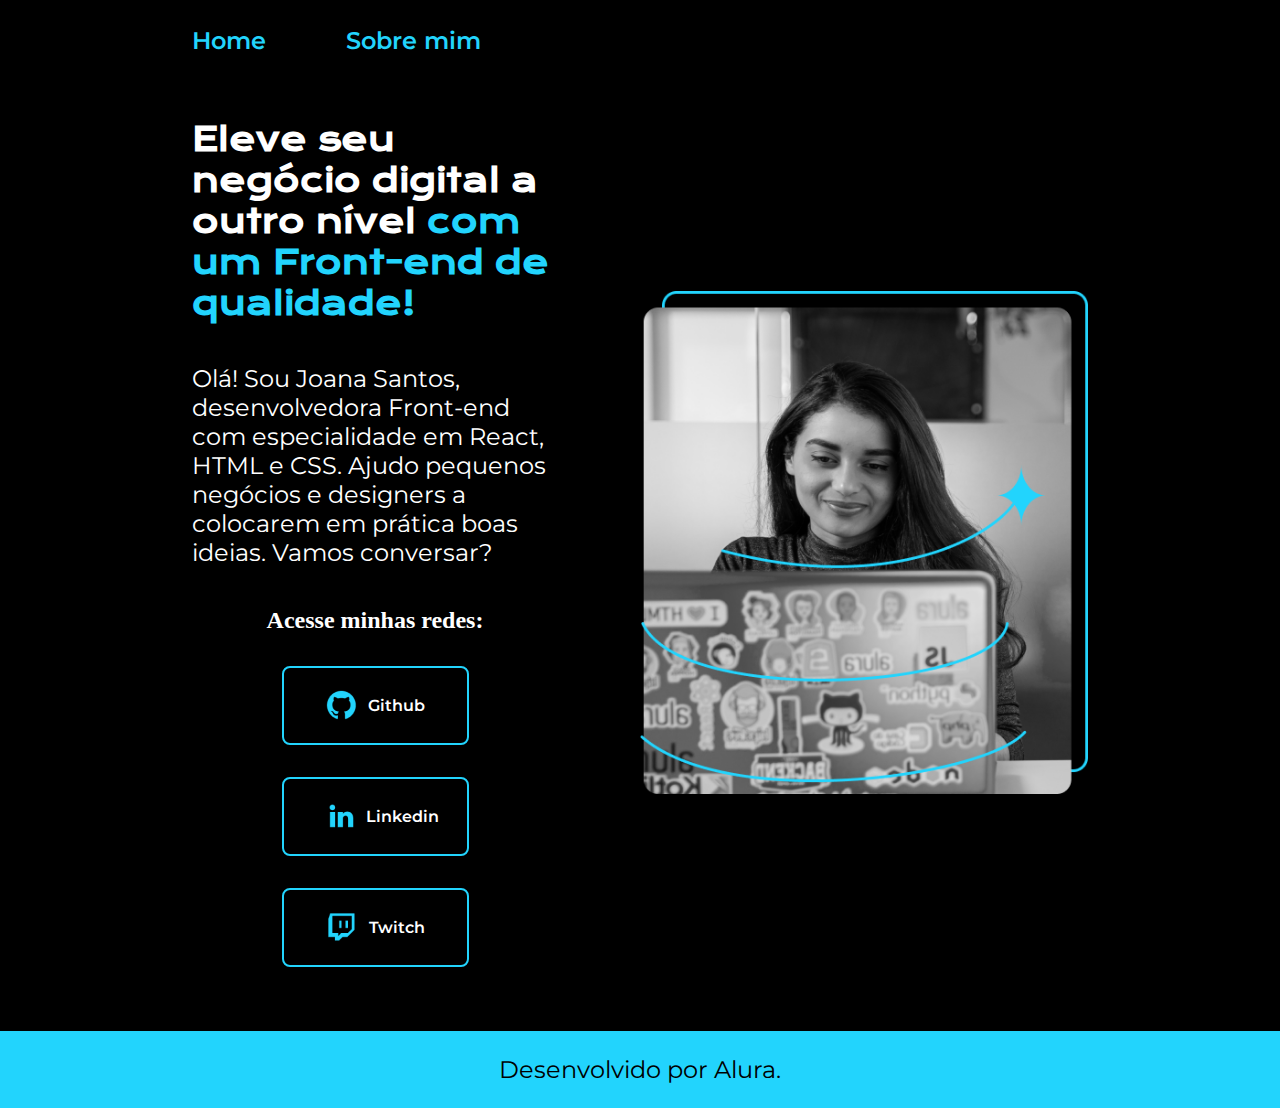
<file: index.html>
<!DOCTYPE html>
<html lang="pt-br">
<head>
    <meta charset="UTF-8">
    <meta name="viewport" content="width=device-width, initial-scale=1.0">
    <title>Document</title>
    <link rel="stylesheet" href="./styles/style.css">
</head>
<body>
    <header class="cabecalho">
        <nav class="cabecalo__menu">
            <a class="cabecalo__menu__link" href="index.html">Home</a>
            <a class="cabecalo__menu__link" href="about.html">Sobre mim</a>
        </nav>
    </header>
        <main class="apresentacao">
            <section class="apresentacao__conteudo">
                <h1 class="apresentacao__conteudo__titulo">Eleve seu negócio digital a outro nível<strong> com um Front-end de qualidade!</strong></h1>
                <p class="apresentacao__conteudo__texto">Olá! Sou Joana Santos, desenvolvedora Front-end com especialidade em React, HTML e CSS. Ajudo pequenos negócios e designers a colocarem em prática boas ideias. Vamos conversar?</p>
                <div class="apresentacao__links">
                    <h2 class="apresentacao__links__subtitulo">Acesse minhas redes:</h2>
                    <a class="apresentacao__links__navegacao" href="https://www.github.com">
                        <span class="center__buton">
                            <img src="assets/github.png" alt="link do linkedin">
                            Github
                        </span>
                    </a>
                    <a class="apresentacao__links__navegacao" href="https://www.linkedin.com">
                        <span class="center__buton">
                            <img src="assets/linkedin.png" alt="link do linkedin">
                            Linkedin
                        </span>
                    </a>
                    <a class="apresentacao__links__navegacao" href="https://www.twitch.tv">
                        <span class="center__buton">
                            <img src="assets/twitch.png" alt="link do linkedin">
                            Twitch
                        </span>
                    </a>
                </div>
            </section>    
            <img class="apresentacao__imagem" src="./assets/joana santos.png" alt="Foto da Joana programando">
        </main>
    <footer class="rodape">
        <p>Desenvolvido por Alura.</p>
    </footer>
</body>
</html>
</file>
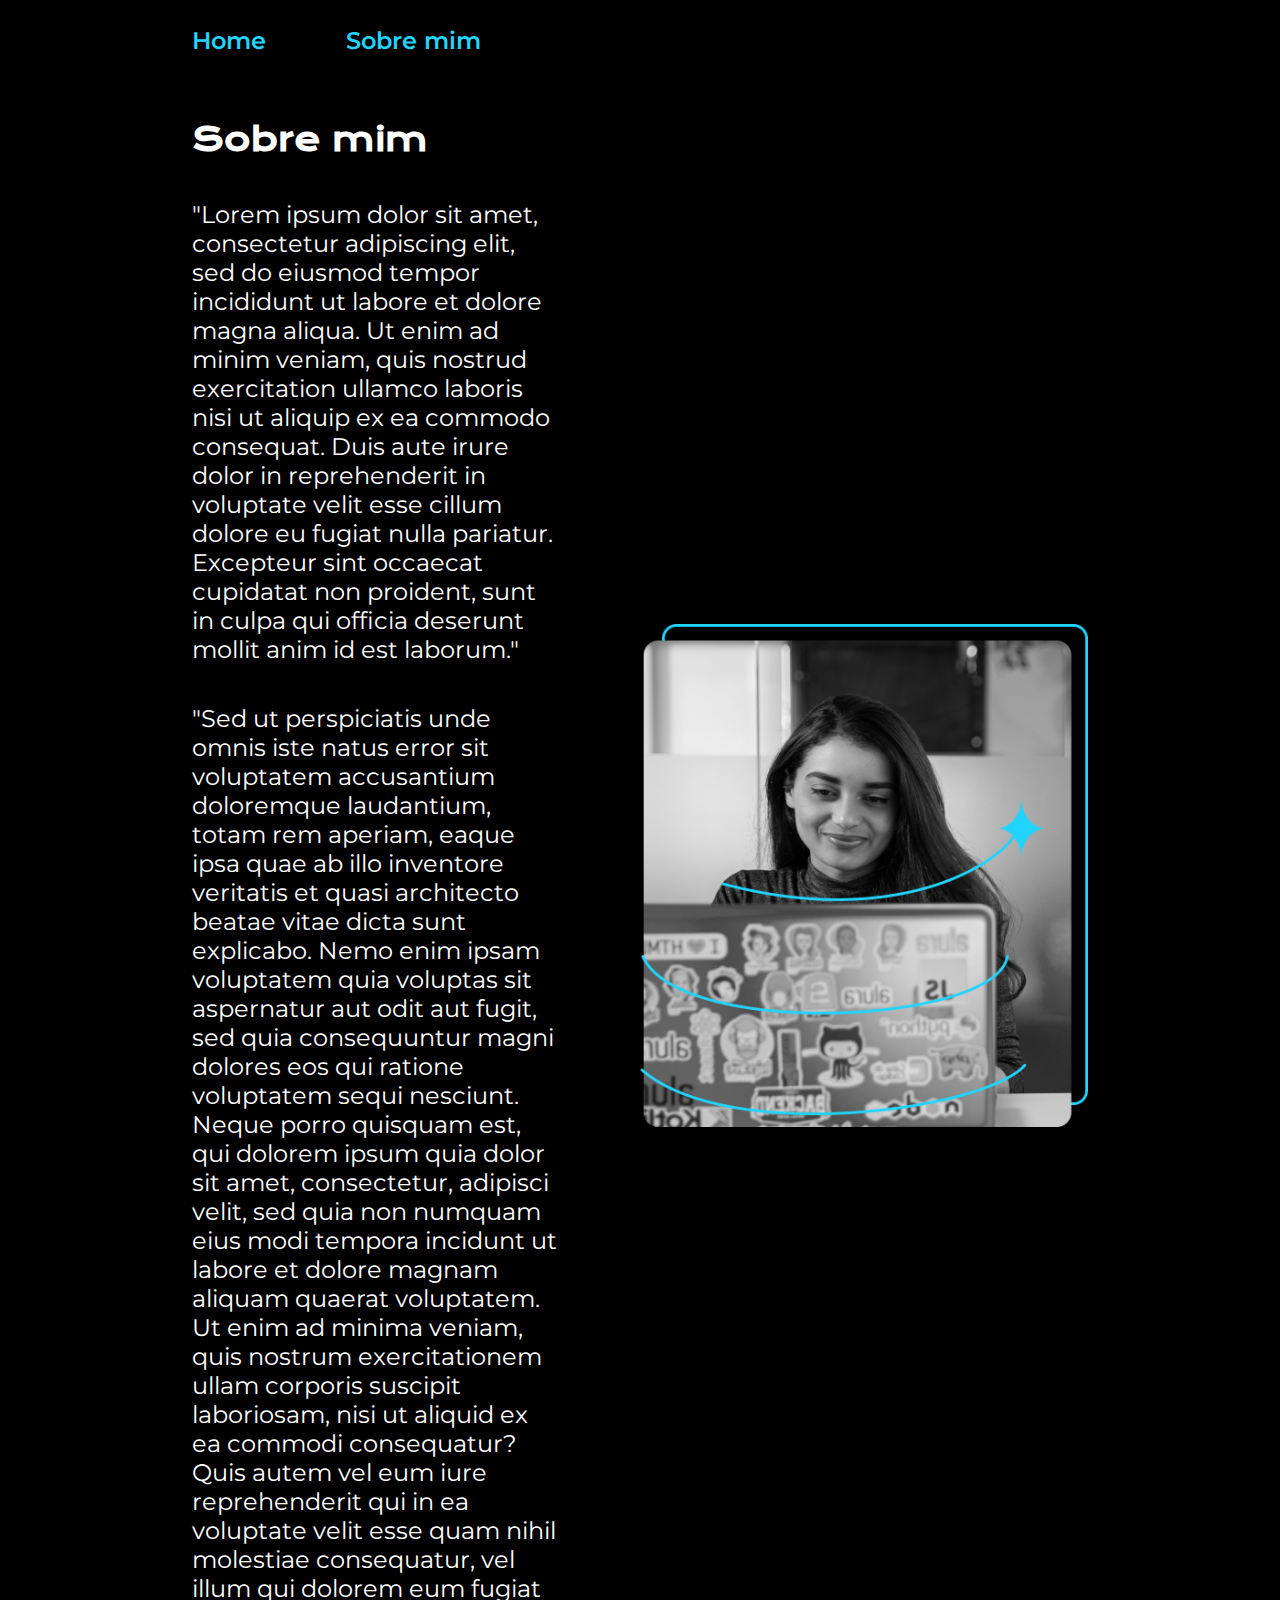
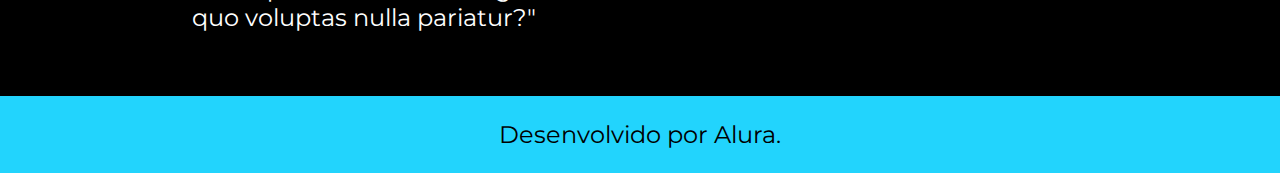
<file: about.html>
<!DOCTYPE html>
<html lang="pt-br">
<head>
    <meta charset="UTF-8">
    <meta name="viewport" content="width=device-width, initial-scale=1.0">
    <title>Sobre mim</title>
    <link rel="stylesheet" href="./styles/style.css">
</head>
<body>
    <header class="cabecalho">
        <nav class="cabecalo__menu">
            <a class="cabecalo__menu__link" href="index.html">Home</a>
            <a class="cabecalo__menu__link" href="about.html">Sobre mim</a>
        </nav>
    </header>
    <main class="apresentacao">
        <section class="apresentacao__conteudo">
            <h1 class="apresentacao__conteudo__titulo">Sobre mim</h1>
            <p class="apresentacao__conteudo__texto">"Lorem ipsum dolor sit amet, consectetur adipiscing elit, sed do eiusmod tempor incididunt ut labore et dolore magna aliqua. Ut enim ad minim veniam, quis nostrud exercitation ullamco laboris nisi ut aliquip ex ea commodo consequat. Duis aute irure dolor in reprehenderit in voluptate velit esse cillum dolore eu fugiat nulla pariatur. Excepteur sint occaecat cupidatat non proident, sunt in culpa qui officia deserunt mollit anim id est laborum."</p>
            <p class="apresentacao__conteudo__texto">"Sed ut perspiciatis unde omnis iste natus error sit voluptatem accusantium doloremque laudantium, totam rem aperiam, eaque ipsa quae ab illo inventore veritatis et quasi architecto beatae vitae dicta sunt explicabo. Nemo enim ipsam voluptatem quia voluptas sit aspernatur aut odit aut fugit, sed quia consequuntur magni dolores eos qui ratione voluptatem sequi nesciunt. Neque porro quisquam est, qui dolorem ipsum quia dolor sit amet, consectetur, adipisci velit, sed quia non numquam eius modi tempora incidunt ut labore et dolore magnam aliquam quaerat voluptatem. Ut enim ad minima veniam, quis nostrum exercitationem ullam corporis suscipit laboriosam, nisi ut aliquid ex ea commodi consequatur? Quis autem vel eum iure reprehenderit qui in ea voluptate velit esse quam nihil molestiae consequatur, vel illum qui dolorem eum fugiat quo voluptas nulla pariatur?"</p>
        </section>
        <img class="apresentacao__imagem" src="./assets/joana santos.png" alt="Foto da Joana programando">
    </main>

    <footer>
        <footer class="rodape">
            <p>Desenvolvido por Alura.</p>
        </footer>
    </footer>
</body>
</html>
</file>
<file: styles/style.css>
@import url('https://fonts.googleapis.com/css2?family=Krona+One&family=Montserrat:wght@400;600&display=swap');

:root {
    --cor-primaria: black;
    --cor-secundaria: white;
    --cor-terciaria:#22d4fd;
    --cor-hover: #272727;

    --fonte-primaria: 'Krona One', sans-serif;
    --fonte-secundaria: 'Montserrat', sans-serif;
}

*{
    margin: 0;
    padding: 0;
}
body {
    /* height: 100vh; */
    box-sizing: border-box;
    background-color: var(--cor-primaria);
    color: var(--cor-secundaria);
}

.cabecalho {
    padding: 2% 0 0 15%;    
}

.cabecalo__menu {
    display: flex;
    gap: 80px;
}

.cabecalo__menu__link {
    color: var(--cor-terciaria);
    font-size: 1.5rem;
    font-family: var(--fonte-secundaria);
    font-weight: 600;
    text-decoration: none;
    
}

strong {
    color: var(--cor-terciaria);
}

.apresentacao {
    padding: 5% 15%;
    display: flex;
    align-items: center;
    justify-content: space-between;
    gap: 82px;
}

.apresentacao__conteudo {
    width: 50%;
    display: flex;
    flex-direction: column;
    gap: 40px;
}

.apresentacao__conteudo__titulo {
    font-size: 2rem;
    font-family: var(--fonte-primaria);
}

.apresentacao__conteudo__texto {
    font-size: 1.5rem;
    font-family: var(--fonte-secundaria);
}

.apresentacao__links {
    display: flex;
    justify-content:space-between;
    flex-direction: column;
    align-items: center;
    gap: 32px;
}

.apresentação__links__subtitulo {
    font-family: var(--fonte-primaria);
    font-weight: 400;
    font-size: 1.5rem;
}

.apresentacao__links__navegacao {
    display: flex;
    justify-content: center;
    gap: 16px;
    border: 2px solid var(--cor-terciaria);
    width: 50%;
    border-radius: 8px;
    text-align: center;
    font-size: 1,5rem;
    font-weight: 600;
    padding: 21.5px 0;
    text-decoration: none;
    color: var(--cor-secundaria);
    font-family: var(--fonte-secundaria);
}

.center__buton {
    width: 100px;
    display: flex;
    align-items: center;
    justify-content: space-between;
    gap: 8px;
}

.apresentacao__links__navegacao:hover {
    background-color: var(--cor-hover);
}

.apresentacao__imagem {
    width: 50%;
}

.rodape {
    padding: 24px;
    text-align: center;
    background-color: var(--cor-terciaria);
    font-size: 1.5rem;
    color: var(--cor-primaria);
    font-family: var(--fonte-secundaria);
    font-weight: 400;
}

@media (max-width: 1200px) {

    .cabecalho {
        padding: 10%;
        }

    .cabecalo__menu {
        display: flex;
        justify-content: center;
    }

    .apresentacao {
        flex-direction: column-reverse;
        padding: 5%;
        }
    
        .apresentacao__conteudo {
            width: auto;
        }
}
</file>
